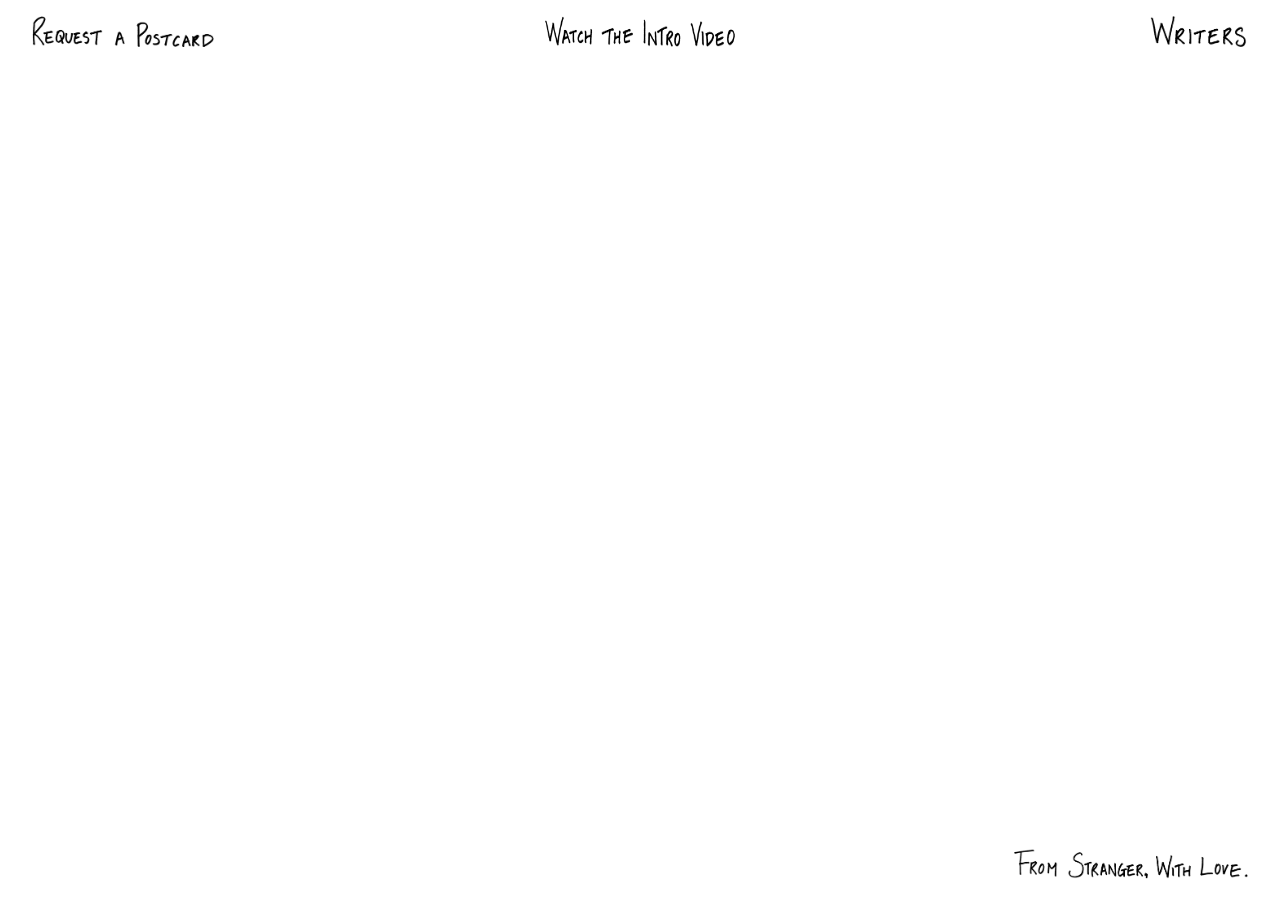
<file: index.html>
<html>
	<meta http-equiv="Content-Type" content="text/html;charset=utf-8"> 
  <meta name="viewport" content="width=device-width, initial-scale=1">

	<title>From Stranger, With Love.</title>
	<head>
		<link rel="stylesheet" href="css/style.css">	
    <link href="favicon.ico" rel="icon" type="image/x-icon" />
    <link rel="stylesheet" href="https://maxcdn.bootstrapcdn.com/bootstrap/4.0.0-alpha.2/css/bootstrap.min.css" integrity="sha384-y3tfxAZXuh4HwSYylfB+J125MxIs6mR5FOHamPBG064zB+AFeWH94NdvaCBm8qnd" crossorigin="anonymous">
    <script src="https://ajax.googleapis.com/ajax/libs/jquery/2.1.4/jquery.min.js"></script>
    <script src="https://maxcdn.bootstrapcdn.com/bootstrap/4.0.0-alpha.2/js/bootstrap.min.js" integrity="sha384-vZ2WRJMwsjRMW/8U7i6PWi6AlO1L79snBrmgiDpgIWJ82z8eA5lenwvxbMV1PAh7" crossorigin="anonymous"></script>
    <script>
    (function(i,s,o,g,r,a,m){i['GoogleAnalyticsObject']=r;i[r]=i[r]||function(){
    (i[r].q=i[r].q||[]).push(arguments)},i[r].l=1*new Date();a=s.createElement(o),
    m=s.getElementsByTagName(o)[0];a.async=1;a.src=g;m.parentNode.insertBefore(a,m)
    })(window,document,'script','//www.google-analytics.com/analytics.js','ga');

    ga('create', 'UA-73408926-1', 'auto');
    ga('send', 'pageview');
    </script>
	</head>
	<body>
    <div class="top_bar">
  		<a href="request.html"><img id="request" class="nav_img" src="img/request.png"></a>
  		<a href="watch.html"><img id="watch" class="nav_img" src="img/watch.png"></a>
  		<a href="writers.html"><img id="writers" class="nav_img" src="img/writers.png"></a>
    </div>
    <div class="side-left"></div>
		<div id="player"></div>
    <div id="still">
      <img width="100%" src="img/orsi_still.png">
      <p style="width: 70%; margin-left: auto; margin-right: auto; margin-top: 1.5rem">Launch this website on a computer to see its full features.</p>
    </div>
    <div class="side-right"></div>
    <div class="bottom_bar">
      <a href="index.html"><img id="title" class="nav_img" src="img/proj_name.png"></a>
    </div>


    <script>
      var tag = document.createElement('script');
      tag.src = "https://www.youtube.com/iframe_api";
      var firstScriptTag = document.getElementsByTagName('script')[0];
      firstScriptTag.parentNode.insertBefore(tag, firstScriptTag);

      var player;
      var plist = ['vefZySlIcIs', 'i7Gp24MoOsw', 'jAIdq80e-Sk', '4HLXyxzBu3Y', 'hQ_OUx197aE','vefZySlIcIs', 'i7Gp24MoOsw', 'jAIdq80e-Sk', '4HLXyxzBu3Y', 'hQ_OUx197aE','vefZySlIcIs', 'i7Gp24MoOsw', 'jAIdq80e-Sk', '4HLXyxzBu3Y', 'hQ_OUx197aE'];

      function shuffle(shuffle_list){
        for(var j, x, i = shuffle_list.length; i; j = Math.floor(Math.random() * i), x = shuffle_list[--i], shuffle_list[i] = shuffle_list[j], shuffle_list[j] = x);
          return shuffle_list;
      }

      var shuffled = shuffle(plist);

      function onYouTubeIframeAPIReady() {
        player = new YT.Player('player', {
          height: '390',
          width: '640',
          loadPlaylist:{
            listType: 'playlist',
            list: shuffled,
            suggestedQuality: 'hd1080'
          },
          playerVars:{
            autoplay: 1,
            loop: 1,
            modestbranding: 1,
            disablekb: 1,
            showinfo: 0
          },
          events: {
            'onReady': onPlayerReady,
            'onStateChange': onPlayerStateChange
          }
        });
      }

      // 4. The API will call this function when the video player is ready.
      function onPlayerReady(event) {
        event.target.loadPlaylist(shuffled);
      }

      // 5. The API calls this function when the player's state changes.
      //    The function indicates that when playing a video (state=1),
      //    the player should play for six seconds and then stop.
      var done = false;
      function onPlayerStateChange(event) {
        if (event.data == YT.PlayerState.PLAYING && !done) {
          done = true;
        }
      }
      function stopVideo() {
        player.stopVideo();
      }
    </script>

	</body>

</html>
</file>
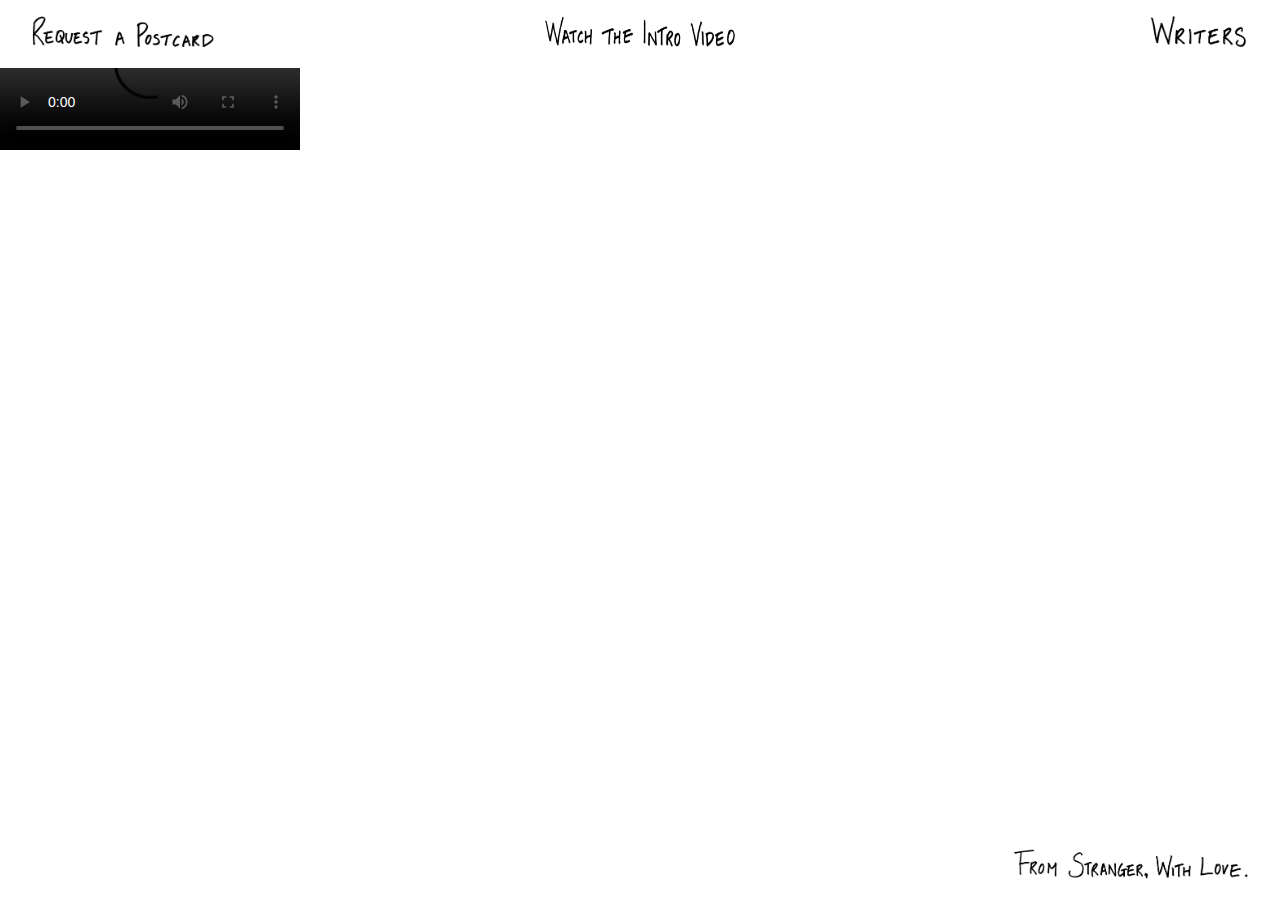
<file: index_demo.html>
<html>
	<meta http-equiv="Content-Type" content="text/html;charset=utf-8"> 

	<title>From Stranger, With Love.</title>
	<head>
		<link rel="stylesheet" href="css/style.css">	
	</head>
	<body>
    <div class="top_bar">
  		<a href="request.html"><img id="request" class="nav_img" src="img/request.png"></a>
  		<a href="watch.html"><img id="watch" class="nav_img" src="img/watch.png"></a>
  		<a href="writers.html"><img id="writers" class="nav_img" src="img/writers.png"></a>
    </div>
<video controls loop>
    <source src="vid/leo.mov" type="video/mov">
    <source src="vid/orsi.mov" type="video/mov"> 
    Your browser does not support the video tag. 
  </video>
    <div class="bottom_bar">
      <a href="index.html"><img id="title" class="nav_img" src="img/proj_name.png"></a>
    </div>
	</body>

</html>
</file>
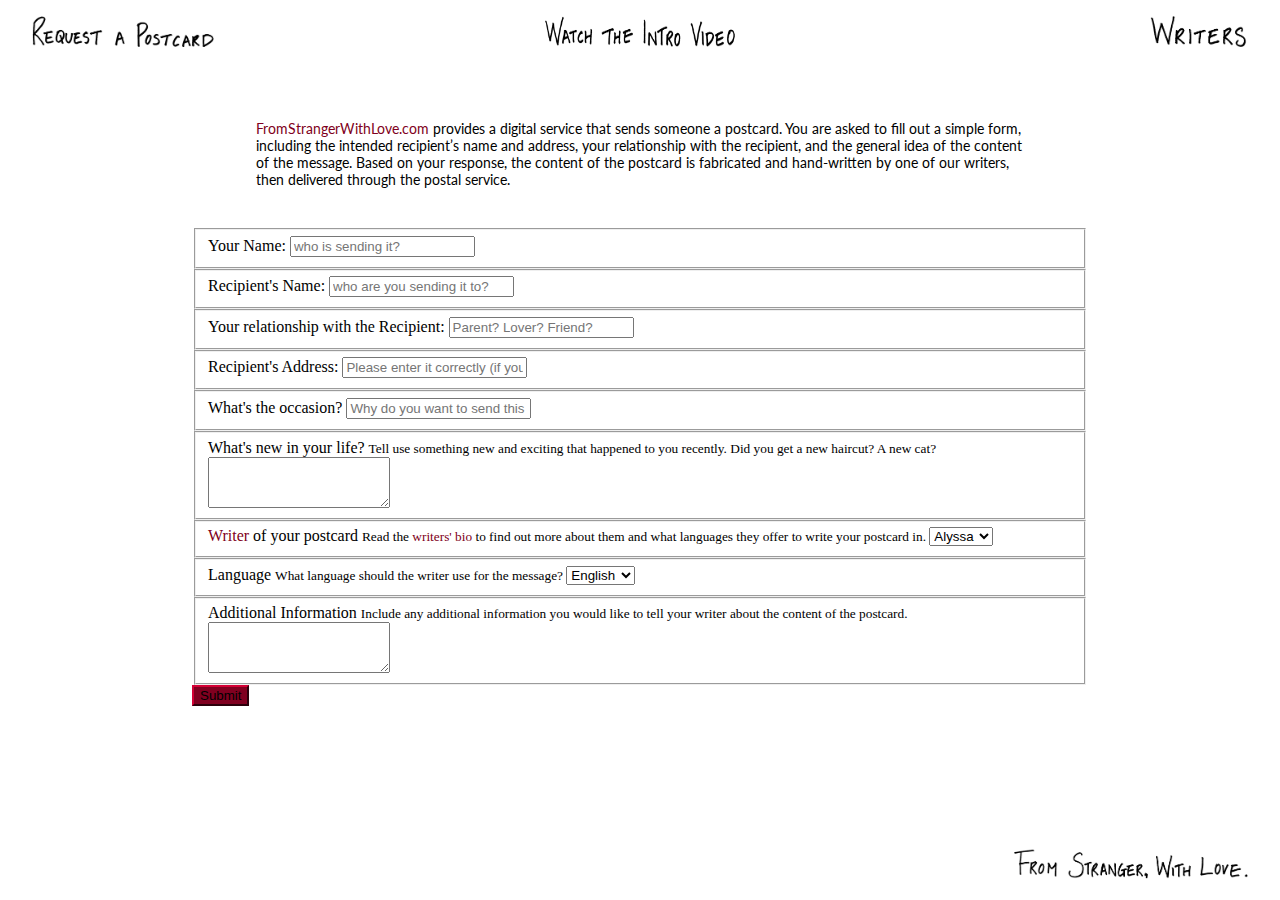
<file: request.html>
<html>
  <meta http-equiv="Content-Type" content="text/html;charset=utf-8">
  <meta name="viewport" content="width=device-width, initial-scale=1">
 

  <title>From Stranger, With Love.</title>
  <head>
    <link rel="stylesheet" href="css/style.css">
    <link href="favicon.ico" rel="icon" type="image/x-icon" />
    <link href='https://fonts.googleapis.com/css?family=Lato:400,400italic,700,700italic,900,900italic,300italic,300&subset=latin,latin-ext' rel='stylesheet' type='text/css'>
    <link rel="stylesheet" href="https://maxcdn.bootstrapcdn.com/bootstrap/4.0.0-alpha.2/css/bootstrap.min.css" integrity="sha384-y3tfxAZXuh4HwSYylfB+J125MxIs6mR5FOHamPBG064zB+AFeWH94NdvaCBm8qnd" crossorigin="anonymous">
    <script src="https://ajax.googleapis.com/ajax/libs/jquery/2.1.4/jquery.min.js"></script>
    <script src="https://maxcdn.bootstrapcdn.com/bootstrap/4.0.0-alpha.2/js/bootstrap.min.js" integrity="sha384-vZ2WRJMwsjRMW/8U7i6PWi6AlO1L79snBrmgiDpgIWJ82z8eA5lenwvxbMV1PAh7" crossorigin="anonymous"></script>
    <script>
    (function(i,s,o,g,r,a,m){i['GoogleAnalyticsObject']=r;i[r]=i[r]||function(){
    (i[r].q=i[r].q||[]).push(arguments)},i[r].l=1*new Date();a=s.createElement(o),
    m=s.getElementsByTagName(o)[0];a.async=1;a.src=g;m.parentNode.insertBefore(a,m)
    })(window,document,'script','//www.google-analytics.com/analytics.js','ga');

    ga('create', 'UA-73408926-1', 'auto');
    ga('send', 'pageview');
    </script>
  </head>
  <body>
    <div class="top_bar">
      <a href="request.html"><img id="request" class="nav_img" src="img/request.png"></a>
      <a href="watch.html"><img id="watch" class="nav_img" src="img/watch.png"></a>
      <a href="writers.html"><img id="writers" class="nav_img" src="img/writers.png"></a>
    </div>
    <div class="content">
      <div class="row" id="top">
        <p><a href="http://fromstrangerwithlove.com">FromStrangerWithLove.com</a> provides a digital service that sends someone a postcard. You are asked to fill out a simple form, including the intended recipient’s name and address, your relationship with the recipient, and the general idea of the content of the message. Based on your response, the content of the postcard is fabricated and hand-written by one of our writers, then delivered through the postal service.</p>
      </div>
      
      <form class="request-form" id="ajax-contact" method="post" action="mailer.php" >
        <fieldset class="form-group">
          <label for="sender">Your Name:</label>
          <input type="text" class="form-control" id="sender" name = 'sender' placeholder="who is sending it?" required>
        </fieldset>
        <fieldset class="form-group">
          <label for="receiver">Recipient's Name:</label>
          <input type="text" class="form-control" id="receiver" name = 'receiver' placeholder="who are you sending it to?" required>
        </fieldset>
        <fieldset class="form-group">
          <label for="receiver">Your relationship with the Recipient:</label>
          <input type="text" class="form-control" id="relationship" name = 'relationship' placeholder="Parent? Lover? Friend?">
        </fieldset>
        <fieldset class="form-group">
          <label for="addr">Recipient's Address:</label>
          <input type="text" class="form-control" id="addr"  name = 'addr' placeholder="Please enter it correctly (if you want the postcard to be correctly sent)." required>
        </fieldset>
        <fieldset class="form-group">
          <label for="occ">What's the occasion?</label>
          <input type="text" class="form-control" id="occ"  name = 'occ' placeholder="Why do you want to send this person a postcard? For fun? To say hi? To celebrate something?">
        </fieldset>
        <fieldset class="form-group">
          <label for="news">What's new in your life?</label>
          <small class="text-muted">
          Tell use something new and exciting that happened to you recently. Did you get a new haircut? A new cat?
          </small>
          <textarea class="form-control" id="news" rows="3" name = "news"></textarea>
        </fieldset>
        <fieldset class="form-group">
          <label for="writer"><a href="writers.html">Writer</a> of your postcard</label>
          <small class="text-muted">
          Read the <a href="writers.html">writers' bio</a> to find out more about them and what languages they offer to write your postcard in.
          </small>
          <select class="form-control" id="writer" name = "writer">
            <option value="0">Alyssa</option>
            <option value="1">Angela</option>
            <option value="2">Batu</option>
            <option value="3">Faizan</option>
            <option value="4">Grega</option>
            <option value="5">Jiwon</option>
            <option value="6">Joey</option>
            <option value="7">Leo</option>
            <option value="8">Shoya</option>
            <option value="9">Paula</option>
            <option value="10">Sofia</option>        
            <option value="11">Willem</option>
          </select>
        </fieldset>

        <fieldset class="form-group">
          <label for="lang">Language</label>
          <small class="text-muted">
          What language should the writer use for the message?
          </small>
          <select class="form-control" id="lang" name = "lang">
          </select>
        </fieldset>

        <fieldset class="form-group">
          <label for="addinfo">Additional Information</label>
          <small class="text-muted">
          Include any additional information you would like to tell your writer about the content of the postcard.
          </small>
          <textarea class="form-control" id="addinfo" rows="3" name = "addinfo"></textarea>
        </fieldset>

        <button type="submit" class="btn btn-primary">Submit</button>
      </form>
    </div>
    <div class="bottom_bar">
      <a href="index.html"><img id="title" class="nav_img" src="img/proj_name.png"></a>
    </div>
  </body>
  <script>
    var langs = [["English", "Tagalog"], ["English", "Spanish"], ["English", "Turkish"], ["English", "Urdu"], ["English", "French", "Slovenian", "Bosnian"],["English", "Korean"], ["English", "Vietnamese"], ["English", "Georgian"], ["English", "Hungarian"], ["English", "Russian", "Romanian"], ["English", "Spanish", "Portuguese"], ["English", "Dutch"]];
    var iwriter = $('#writer').val();
    var langform = "";
      for(i = 0; i < langs[iwriter].length; i++){
        langform += "<option value='" + langs[iwriter][i] + "'>" + langs[iwriter][i] + "</option>";
      }
    document.getElementById("lang").innerHTML = langform;
    $('#writer').change(function(event){
      var iwriter = $('#writer').val();
      var langform = "";
      for(i = 0; i < langs[iwriter].length; i++){
        langform += "<option value='" + langs[iwriter][i] + "'>" + langs[iwriter][i] + "</option>";
      }
      document.getElementById("lang").innerHTML = langform;
    });
    </script>

</html>
</file>
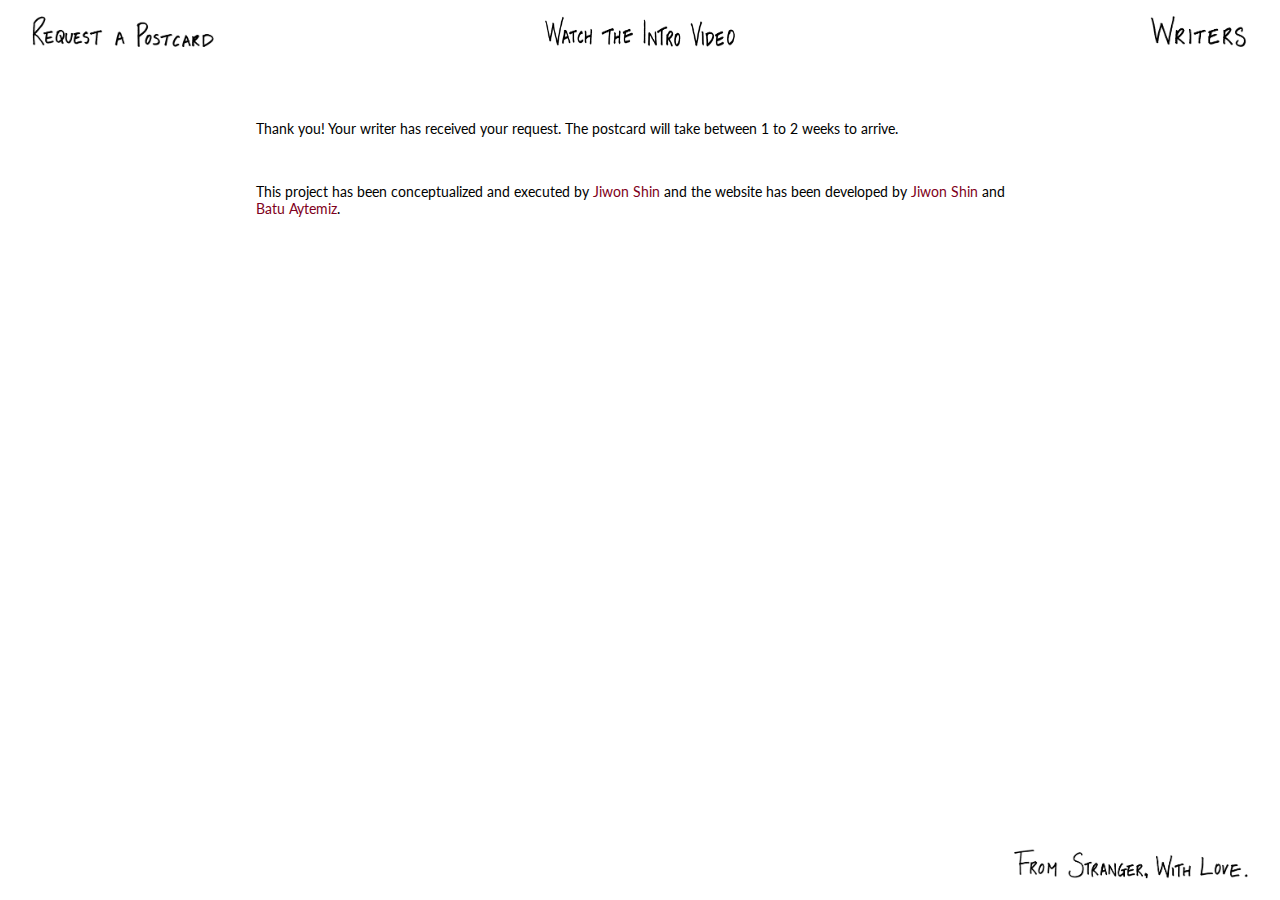
<file: thankyou.html>
<html>
  <meta http-equiv="Content-Type" content="text/html;charset=utf-8">
  <meta name="viewport" content="width=device-width, initial-scale=1">
 

  <title>From Stranger, With Love.</title>
  <head>
    <link rel="stylesheet" href="css/style.css">
    <link href="favicon.ico" rel="icon" type="image/x-icon" />
    <link href='https://fonts.googleapis.com/css?family=Lato:400,400italic,700,700italic,900,900italic,300italic,300&subset=latin,latin-ext' rel='stylesheet' type='text/css'>
    <link rel="stylesheet" href="https://maxcdn.bootstrapcdn.com/bootstrap/4.0.0-alpha.2/css/bootstrap.min.css" integrity="sha384-y3tfxAZXuh4HwSYylfB+J125MxIs6mR5FOHamPBG064zB+AFeWH94NdvaCBm8qnd" crossorigin="anonymous">
    <script src="https://ajax.googleapis.com/ajax/libs/jquery/2.1.4/jquery.min.js"></script>
    <script src="https://maxcdn.bootstrapcdn.com/bootstrap/4.0.0-alpha.2/js/bootstrap.min.js" integrity="sha384-vZ2WRJMwsjRMW/8U7i6PWi6AlO1L79snBrmgiDpgIWJ82z8eA5lenwvxbMV1PAh7" crossorigin="anonymous"></script> 
    <script>
    (function(i,s,o,g,r,a,m){i['GoogleAnalyticsObject']=r;i[r]=i[r]||function(){
    (i[r].q=i[r].q||[]).push(arguments)},i[r].l=1*new Date();a=s.createElement(o),
    m=s.getElementsByTagName(o)[0];a.async=1;a.src=g;m.parentNode.insertBefore(a,m)
    })(window,document,'script','//www.google-analytics.com/analytics.js','ga');

    ga('create', 'UA-73408926-1', 'auto');
    ga('send', 'pageview');
    </script>
  </head>
  <body>
    <div class="top_bar">
      <a href="request.html"><img id="request" class="nav_img" src="img/request.png"></a>
      <a href="watch.html"><img id="watch" class="nav_img" src="img/watch.png"></a>
      <a href="writers.html"><img id="writers" class="nav_img" src="img/writers.png"></a>
    </div>
    <div class="content">
      <div class="row" id="top">
        <p>Thank you! Your writer has received your request. The postcard will take between 1 to 2 weeks to arrive.</p>
        <br>
        <p>This project has been conceptualized and executed by <a href="http://jiwonshin.com">Jiwon Shin</a> and the website has been developed by <a href="http://jiwonshin.com">Jiwon Shin</a> and <a href="http://batuaytemiz.com">Batu Aytemiz</a>.</p>
      </div>
    </div>
    <div class="bottom_bar">
      <a href="index.html"><img id="title" class="nav_img" src="img/proj_name.png"></a>
    </div>

  </body>

</html>
</file>
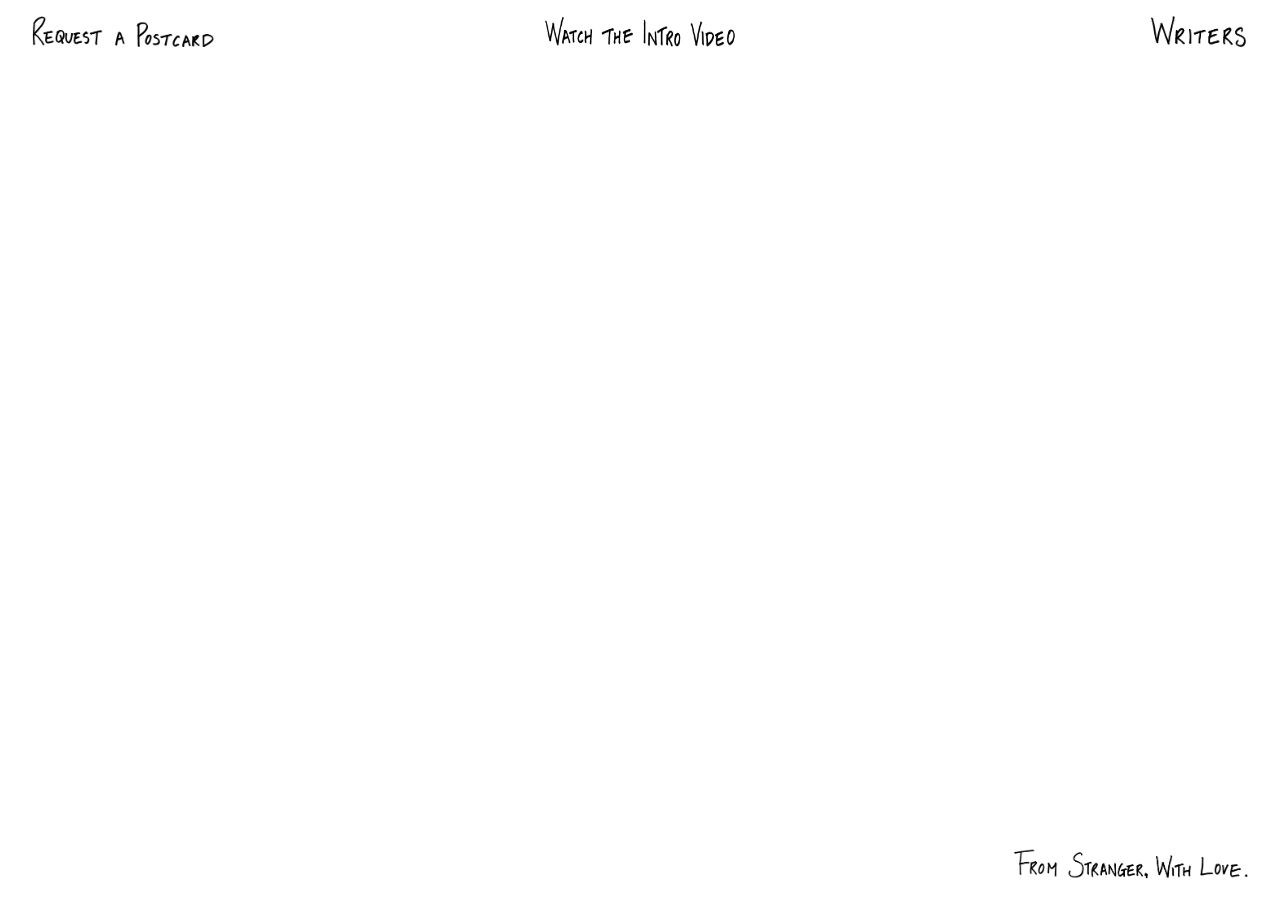
<file: watch.html>
<html>
	<meta http-equiv="Content-Type" content="text/html;charset=utf-8"> 
  <meta name="viewport" content="width=device-width, initial-scale=1">


	<title>From Stranger, With Love.</title>
	<head>
		<link rel="stylesheet" href="css/style.css">
    <link href="favicon.ico" rel="icon" type="image/x-icon" />
    <link rel="stylesheet" href="https://maxcdn.bootstrapcdn.com/bootstrap/4.0.0-alpha.2/css/bootstrap.min.css" integrity="sha384-y3tfxAZXuh4HwSYylfB+J125MxIs6mR5FOHamPBG064zB+AFeWH94NdvaCBm8qnd" crossorigin="anonymous">
    <script src="https://ajax.googleapis.com/ajax/libs/jquery/2.1.4/jquery.min.js"></script>
    <script src="https://maxcdn.bootstrapcdn.com/bootstrap/4.0.0-alpha.2/js/bootstrap.min.js" integrity="sha384-vZ2WRJMwsjRMW/8U7i6PWi6AlO1L79snBrmgiDpgIWJ82z8eA5lenwvxbMV1PAh7" crossorigin="anonymous"></script>
    <script>
    (function(i,s,o,g,r,a,m){i['GoogleAnalyticsObject']=r;i[r]=i[r]||function(){
    (i[r].q=i[r].q||[]).push(arguments)},i[r].l=1*new Date();a=s.createElement(o),
    m=s.getElementsByTagName(o)[0];a.async=1;a.src=g;m.parentNode.insertBefore(a,m)
    })(window,document,'script','//www.google-analytics.com/analytics.js','ga');

    ga('create', 'UA-73408926-1', 'auto');
    ga('send', 'pageview');
    </script>
	</head>
	<body>
    <div class="top_bar">
  		<a href="request.html"><img id="request" class="nav_img" src="img/request.png"></a>
  		<a href="watch.html"><img id="watch" class="nav_img" src="img/watch.png"></a>
  		<a href="writers.html"><img id="writers" class="nav_img" src="img/writers.png"></a>
    </div>
    <div class="side-left"></div>
    <iframe src="https://player.vimeo.com/video/154042228?autoplay=1&loop=1&title=0&byline=0&portrait=0" width="100%" height="100%" frameborder="0" webkitallowfullscreen mozallowfullscreen allowfullscreen></iframe>
    <div class="side-right"></div>
    <div class="bottom_bar">
      <a href="index.html"><img id="title" class="nav_img" src="img/proj_name.png"></a>
    </div>

	</body>

</html>
</file>
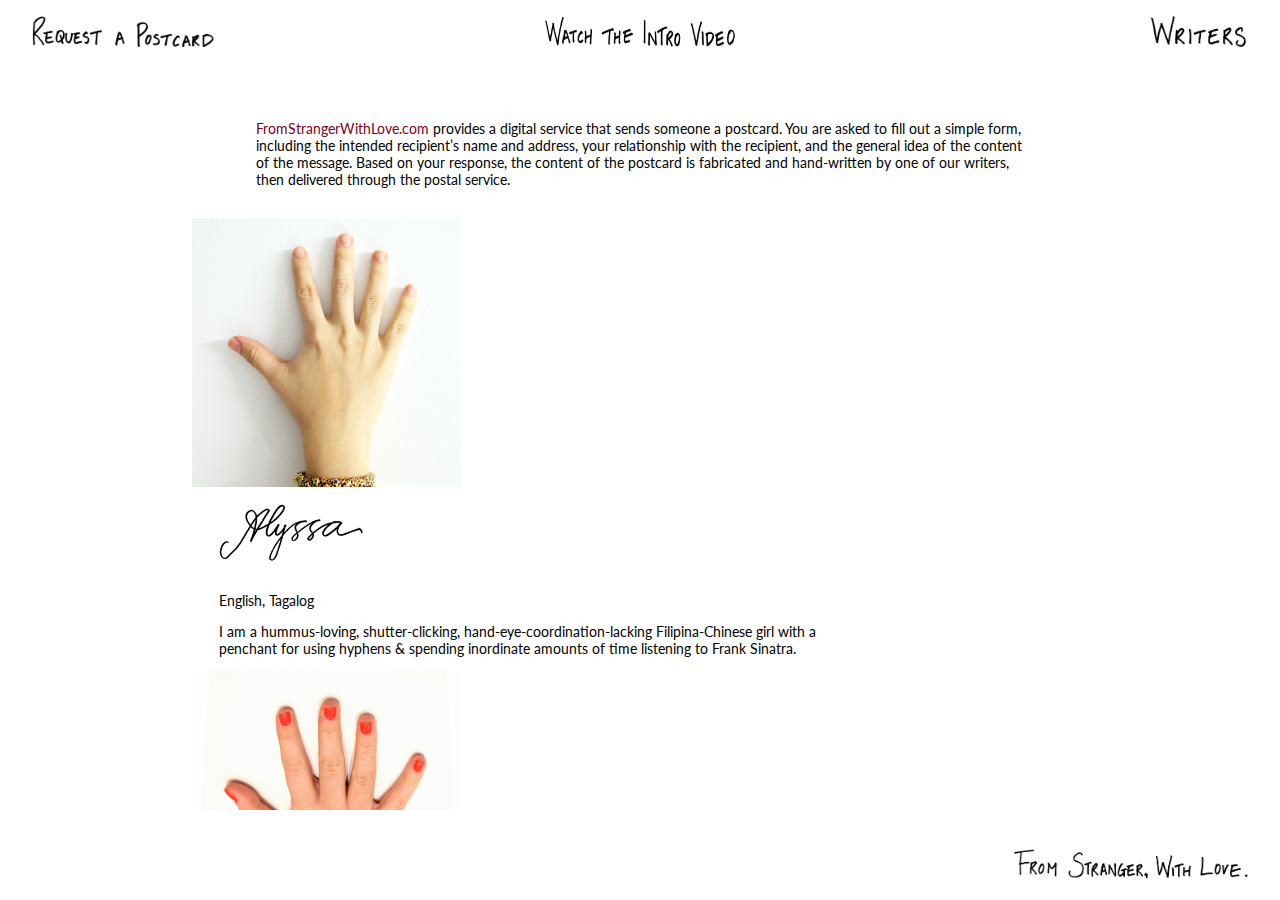
<file: writers.html>
<html>
	<meta http-equiv="Content-Type" content="text/html;charset=utf-8">
  <meta name="viewport" content="width=device-width, initial-scale=1">
 

	<title>From Stranger, With Love.</title>
	<head>
		<link rel="stylesheet" href="css/style.css">
    <link href="favicon.ico" rel="icon" type="image/x-icon" />
    <link href='https://fonts.googleapis.com/css?family=Lato:400,400italic,700,700italic,900,900italic,300italic,300&subset=latin,latin-ext' rel='stylesheet' type='text/css'>
    <link rel="stylesheet" href="https://maxcdn.bootstrapcdn.com/bootstrap/4.0.0-alpha.2/css/bootstrap.min.css" integrity="sha384-y3tfxAZXuh4HwSYylfB+J125MxIs6mR5FOHamPBG064zB+AFeWH94NdvaCBm8qnd" crossorigin="anonymous">
    <script src="https://ajax.googleapis.com/ajax/libs/jquery/2.1.4/jquery.min.js"></script>
    <script src="https://maxcdn.bootstrapcdn.com/bootstrap/4.0.0-alpha.2/js/bootstrap.min.js" integrity="sha384-vZ2WRJMwsjRMW/8U7i6PWi6AlO1L79snBrmgiDpgIWJ82z8eA5lenwvxbMV1PAh7" crossorigin="anonymous"></script>	
    <script>
    (function(i,s,o,g,r,a,m){i['GoogleAnalyticsObject']=r;i[r]=i[r]||function(){
    (i[r].q=i[r].q||[]).push(arguments)},i[r].l=1*new Date();a=s.createElement(o),
    m=s.getElementsByTagName(o)[0];a.async=1;a.src=g;m.parentNode.insertBefore(a,m)
    })(window,document,'script','//www.google-analytics.com/analytics.js','ga');

    ga('create', 'UA-73408926-1', 'auto');
    ga('send', 'pageview');
    </script>
	</head>
	<body>
    <div class="top_bar">
  		<a href="request.html"><img id="request" class="nav_img" src="img/request.png"></a>
  		<a href="watch.html"><img id="watch" class="nav_img" src="img/watch.png"></a>
  		<a href="writers.html"><img id="writers" class="nav_img" src="img/writers.png"></a>
    </div>
    <div class="content">
      <div class="row" id="top">
        <p><a href="http://fromstrangerwithlove.com">FromStrangerWithLove.com</a> provides a digital service that sends someone a postcard. You are asked to fill out a simple form, including the intended recipient’s name and address, your relationship with the recipient, and the general idea of the content of the message. Based on your response, the content of the postcard is fabricated and hand-written by one of our writers, then delivered through the postal service.</p>
      </div>
      <div class="row">
        <img class="hands" src="img/hand/alyssa.png">
        <div class="row-text">
          <img class="names" src="img/name/alyssa.png">
          <p>English, Tagalog</p>
          <p>I am a hummus-loving, shutter-clicking, hand-eye-coordination-lacking Filipina-Chinese girl with a penchant for using hyphens & spending inordinate amounts of time listening to Frank Sinatra.</p>
        </div>
      </div>

      <div class="row">
        <img class="hands" src="img/hand/angela.png">
        <div class="row-text">
          <img class="names" src="img/name/angela.png">
          <p>English, Spanish</p>
          <p>Hello there! I am a food loving, nap advocate, kardashian fan spanish girl that is also kind of a nerd. My dream career...probably ancient astronaut theorist, but alas I settled for being an econ major, so yeah I can also talk about inflation and all that super interesting stuff. </p>
        </div>
      </div>

      <div class="row">
        <img class="hands" src="img/hand/batu.png">
        <div class="row-text">
          <img class="names" src="img/name/batu.png">
          <p>English, Turkish</p>
          <p>Hello! I love designing games and stabbing people, er, I mean fencing. Who doesn't right? I really want to get a PhD in games and computer science to better tell stories with said games. I am known among my close friends for my uncanny ability to consume unhealthy amounts of green apples. You know what they say, one apple an hour keeps the doctor away. I put this idiom to the test every day.</p>
        </div>
      </div>

      <div class="row">
        <img class="hands" src="img/hand/faizan.png">
        <div class="row-text">
          <img class="names" src="img/name/faizan.png">
          <p>English, Urdu</p>
          <p>Inhabiting the world of Naruto and owning the Death Note are just some of my secrets. During my free time, when I’m not watching vines on facebook, I can be observed in my natural habitat doing whatever I can find to kill boredom, whether it’s heading to the gym or catching up on seasons. </p>
        </div>
      </div>
      <div class="row">
        <img class="hands" src="img/hand/grega.png">
        <div class="row-text">
          <img class="names" src="img/name/grega.png">
          <p>English, French, Slovenian, Bosnian</p>
          <p>A student of literature from the small Central European Slovenia, I am passionate about all kinds of texts, but have a soft spot for poetry. Besides reading and writing, I like exploring the world through learning different languages, traveling, and drinking local coffee.</p>
        </div>
      </div>
      <div class="row">
        <img class="hands" src="img/hand/jiwon.png">
        <div class="row-text">
          <img class="names" src="img/name/jiwon.png">
          <p>English, Korean</p>
          <p>I love cooking and baking. (I make awesome choreo cookies!) Been recently into Korean hiphop music, but my all time favorite is The Strokes. My dream is to travel to Iceland but I’m afraid that once I get there, I will fall in love with the place and I will never be able to leave. Sometimes you can spot me singing in the rain (literally) because I really like the smell of the rain. The first thing I want to do when I graduate is to get a cat.</p>
        </div>
      </div>
      <div class="row">
        <img class="hands" src="img/hand/joey.png">
        <div class="row-text">
          <img class="names" src="img/name/joey.png">
          <p>English, Vietnamese</p>
          <p>I think coffee, words, and friendship are sacred. Now in my final semester of college, I am taking oud lessons and might be an oud master in the near future. If not, I hope to be my generation’s Asian female Matt Damon. Hmu if you want to talk about immigration, Harry Potter, or the free market.</p>
        </div>
      </div>
      <div class="row">
        <img class="hands" src="img/hand/leo.png">
        <div class="row-text">
          <img class="names" src="img/name/leo.png">
          <p>English, Georgian</p>
          <p>If a person could be described as a fruit, I’d be a potato. I love playing on my ukulele and every once in awhile  jam on a drum set to Radiohead, Nirvana or Pearl Jam. I love space, stars, planets, galaxies, black holes, quasars, nebulae, turtles, puppies, and flannel shirts. (I have 10 in my Abu Dhabi Wardrobe). The other things I just dream about while playing on the aforementioned ukulele / drum set.</p>
        </div>
      </div>
      <div class="row">
        <img class="hands" src="img/hand/orsi.png">
        <div class="row-text">
          <img class="names" src="img/name/orsi.png">
          <p>English, Hungarian</p>
          <p>Colors, lights and music make me happy but happy movies often make me sad. I am dangerously clumsy and my clumsiness never fails to surprise and entertain even the people who have known me for years. I never get lost in physical space but most of the times I feel lost in life among my dreams. At least I must be a great actress – my friends tell me I look like I have it all figured out.</p>
        </div>
      </div>
      <div class="row">
        <img class="hands" src="img/hand/paula.png">
        <div class="row-text">
          <img class="names" src="img/name/paula.png">
          <p>English, Russian, Romanian</p>
          <p>I spend most of my time writing, whether it be in Java, Python, English, Russian or Romanian. My passions include spoken word poetry, comedy hip hop, having entire conversations using only GIFs, collecting cow-themed objects and annoying friends with my puns. The title of my autobiography will be “Once a Paula time.” </p>
        </div>
      </div>
      <div class="row">
        <img class="hands" src="img/hand/sofia.png">
        <div class="row-text">
          <img class="names" src="img/name/sofia.png">
          <p>English, Spanish, Portuguese</p>
          <p>Most of the time you will find me procrastinating and escaping any and all responsibilities by watching movies or going on random adventures to downtown Abu Dhabi. More recently, I am spending a lot of time chilling in my room with my new goldfish Khulood and tending to my tomato plants. I hope to never ever stop traveling, but my favorite thing in the world is going home to real tacos and my family in Mexico.</p>
        </div>
      </div>
      <div class="row" id="bottom">
        <img class="hands" src="img/hand/willem.png">
        <div class="row-text" id="bottom">
          <img class="names" src="img/name/willem.png">
          <p>English, Dutch</p>
          <p style="margin-bottom: 2.5rem">I really like being outside and exploring new places. Also, watching Pawn Stars seems to almost always be at the top of my list at some point during the day. I love writing and telling stories and one day I hope to be a good dad.</p>
        </div>
      </div>
    </div>
    <div class="bottom_bar">
      <a href="index.html"><img id="title" class="nav_img" src="img/proj_name.png"></a>
    </div>

	</body>

</html>
</file>
<file: css/style.css>
html, body{
	overflow: hidden;
	margin: 0px;
}

p{
	font-family: 'Lato', sans-serif;
	font-size: 14px;
}

a{
	font-weight: 400;
	text-decoration: none !important;
	color: #800020 !important;
}
a:hover{
	font-weight: 600;
	color: #800020 !important;
}

.top_bar{
	height: 3.25em;
	width: 100%;
	padding-top: 1em;
	background: white;
	position: absolute;
	display: block;
	z-index: 999;
}
.bottom_bar{
	position: absolute;
	display: block;
	height: 3.25em;
	width: 100%;
	bottom: 0px;
	z-index: 999;
	background: white;
	padding-top: 1em
}

.content{
	width: 100%;
	height: 80%;
	overflow-y: scroll;
	top: 10%;
	position: absolute;
	display:block;
}

.row{
	width: 70% !important;
	margin-left: auto !important;
	margin-right: auto !important;
	display: block;
	padding-bottom: 1.2em !important;
}

.side-left{
	background: white;
	width: 5%;
	height: 100%;
	display: block;
	position: absolute;
	z-index: 333;
	top: 0px;
	float: left;
}

.side-right{
	background: white;
	width: 5%;
	height: 100%;
	display: block;
	position: absolute;
	z-index: 333;
	top: 0px;
	right: 0px;
	float: right;
}

div#top{
	padding-top: 1em;
	padding-bottom: 1em !important;
	width:60% !important;
	height: auto !important;
}

.row-text{
	position: relative;
	width: 70%;
	float: left;
	padding-left: 3%;
}

.hands{
	position: relative;
	float:left;
	width: 30%;
}

.names{
	height: 4.5em;
	padding-top: 1.5%;
	padding-bottom: 1.5%;
}

iframe#player{
	width: 100%;
	height: 100%;
	position: fixed;
	top: 0px;
	z-index: -999;
}

.nav_img{
	position: absolute;
	display: block;
	height: 45%;
	max-height: 100%
}

div#still{
	display: none;
}

.request-form{
	padding-top: 10px;
	width: 70%;
	margin-left: auto;
	margin-right: auto;
	display: block;
}

img#request{
	left: 0px;
	padding-left: 2em;
}
img#writers{
	right: 0px;
	padding-right: 2em;
}
img#title{
	right: 0px;
	padding-right: 2em;
}

button.btn.btn-primary{
	background-color: #800020;
	border-color: #800020;
	margin-bottom: 2rem !important;
}

@media only screen and (min-width: 751px){
img#watch{
	width: 12em;
	left: 50%;
	margin-left: -6em;
}
}


@media only screen and (min-width: 320px) and (max-width: 750px) {
.nav_img{
	position: relative;
	margin-left: auto;
	margin-right: auto;
	margin-bottom: 15px;
	height: 15px;
}

img#request{
	padding-left: 0px;
}
img#watch{
	width: inherit;

}
img#writers{
	padding-right: 0px;
}
img#title{
	padding-right: 0px;
}

.content{
	width: 100%;
	height: 80%;
	overflow-y: scroll;
	top: 110px;
	position: absolute;
	display:block;
}

.top_bar{
	height: 110px;
}

}

@media only screen and (min-width: 320px) and (max-width: 430px) {

div#still{
	display:block;
	top: 110px;
	position: relative;
	width: 95%;
	margin-left: auto;
	margin-right: auto;
}

iframe{
	display: none;
}
}
</file>
